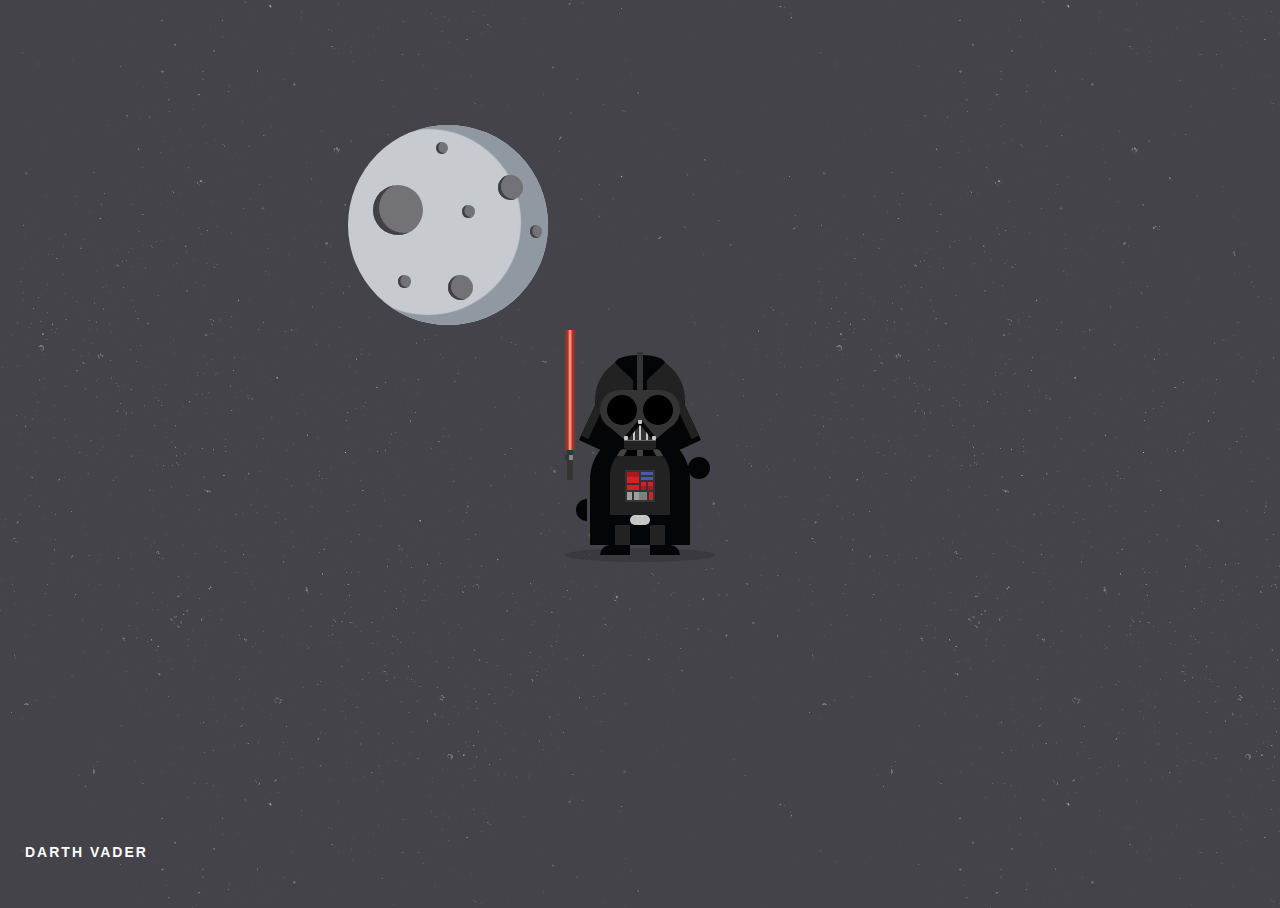
<file: index.html>
<!DOCTYPE html>
<html lang="en">
<head>
    <meta charset="UTF-8">
    <meta name="viewport" content="width=device-width, initial-scale=1.0">
    <meta http-equiv="X-UA-Compatible" content="ie=edge">
    <title>DARTH VADER</title>
    <link href="style.css" rel="stylesheet">
</head>
<body>
     <div class="moon">
        <ul>
            <li></li>
            <li></li>
            <li></li>
            <li></li>
            <li></li>
            <li></li>
            <li></li>
        </ul>
    </div>
    <div class="vader">
        <div class="shadow"></div>
        <div class="head"><div class="helmet"><span class="left"></span><span class="right"></span></div><div class="eyes"><span class="left"></span><span class="right"></span></div><span class="grill"><span class="left"></span><span class="center"></span><span class="right"></span></span><span class="mask"><span class="top"></span><span class="left"></span><span class="center"></span><span class="right"></span></span><span class="line"></span></div>
        <div class="torso"><span class="neck"><span class="left"></span><span class="center"></span><span class="right"></span><span class="bottom"></span></span><span class="belt"><span class="center"></span></span><div class="plate"><span class="red_top"></span><span class="red_center"></span><span class="red_bottom"></span><span class="blue"></span><span class="gray"></span></div></div>
        <div class="hand left"><span class="hand"></span></div>
        <div class="hand right animation-right"><span class="hand"></span></div>
        <div class="legs"><span class="left"></span><span class="right"></span></div>
        <div class="boots"><span class="left"></span><span class="right"></span></div>
        <div class="sword animation-left"><span class="handle"></span><span class="light"></span></div>
    </div>
        <p class="text">Darth Vader</p>
    <embed src="data/master.mp3" width="70" height="45" hidden="True" autostart="False" loop="True">
</body>
</html>
</file>
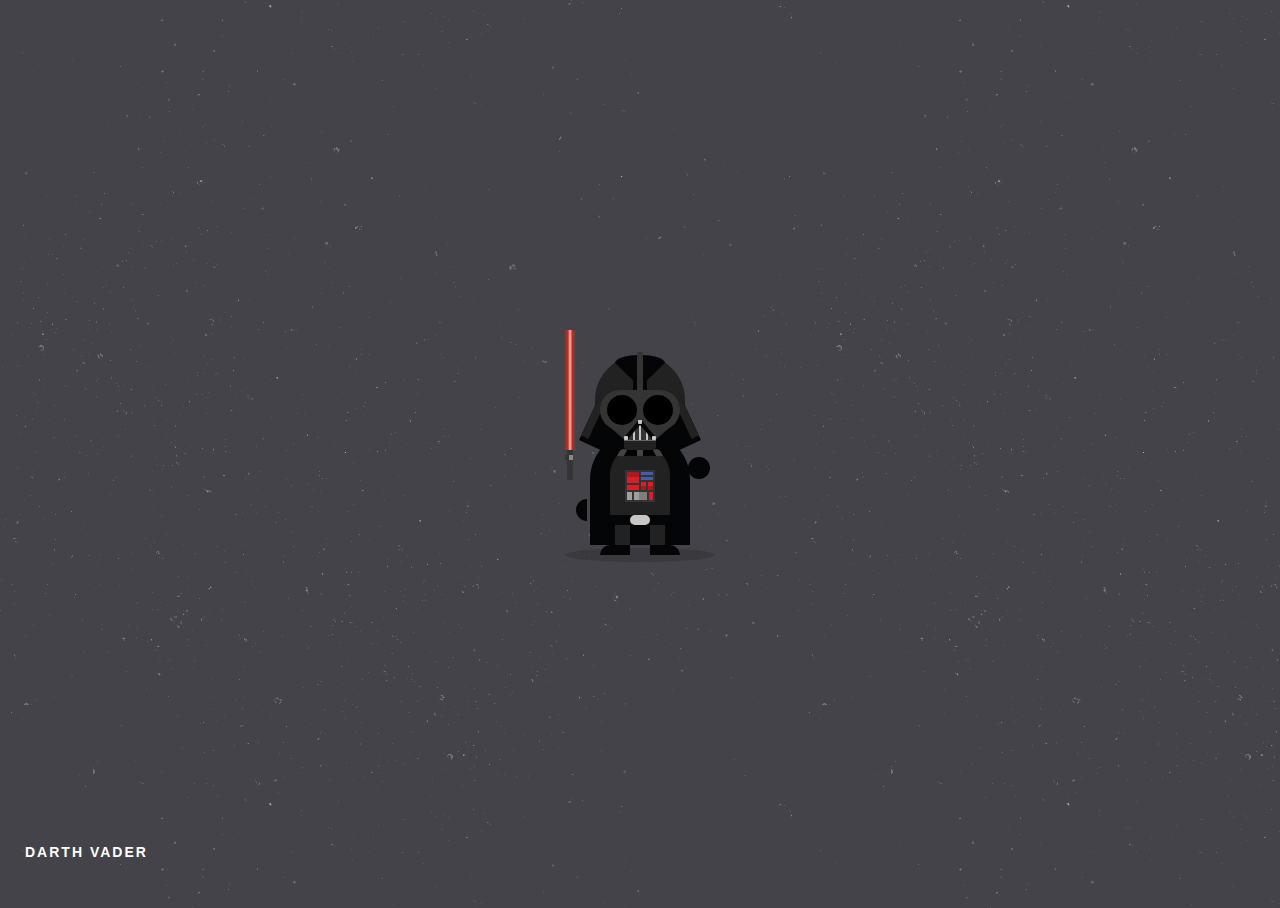
<file: DARTH VADER.html>
<!DOCTYPE html>
<html lang="en">
<head>
    <meta charset="UTF-8">
    <meta name="viewport" content="width=device-width, initial-scale=1.0">
    <meta http-equiv="X-UA-Compatible" content="ie=edge">
    <title>DARTH VADER</title>
    <link href="style.css" rel="stylesheet">
</head>
<body>
    <div class="vader">
        <div class="shadow"></div>
        <div class="head"><div class="helmet"><span class="left"></span><span class="right"></span></div><div class="eyes"><span class="left"></span><span class="right"></span></div><span class="grill"><span class="left"></span><span class="center"></span><span class="right"></span></span><span class="mask"><span class="top"></span><span class="left"></span><span class="center"></span><span class="right"></span></span><span class="line"></span></div>
        <div class="torso"><span class="neck"><span class="left"></span><span class="center"></span><span class="right"></span><span class="bottom"></span></span><span class="belt"><span class="center"></span></span><div class="plate"><span class="red_top"></span><span class="red_center"></span><span class="red_bottom"></span><span class="blue"></span><span class="gray"></span></div></div>
        <div class="hand left"><span class="hand"></span></div>
        <div class="hand right animation-right"><span class="hand"></span></div>
        <div class="legs"><span class="left"></span><span class="right"></span></div>
        <div class="boots"><span class="left"></span><span class="right"></span></div>
        <div class="sword animation-left"><span class="handle"></span><span class="light"></span></div>
        </div>
        <p class="text">Darth Vader</p>
</body>
</html>
</file>
<file: style.css>
body,html{height:100%;width:100%;overflow-x:hidden}
body {
    overflow: hidden;
    font-family: 'Oswald', sans-serif;
    text-align: center;
    background: url(data/stardust.png);
    height: 100%;
    width: 100%;
    display: flex;
    justify-content: center;
    align-items: center;
  }
::-moz-selection{background:#2D3363;color:#FAEECF}
::selection{background:#2D3363;color:#FAEECF}
.text{position:absolute;bottom:20px;left:25px;color:#ffffff;font-family:Arial,sans-serif;text-transform:uppercase;font-size:14px;line-height:28px;font-weight:bold;letter-spacing:2px;z-index:99}
a{color:#6172BA;text-decoration:none;cursor:pointer}
a:hover{text-decoration:underline}
.vader{position:absolute;top:50%;left:50%;display:inline-block;-webkit-transform:translate(-50%,-50%);transform:translate(-50%,-50%)}
.vader .head{position:relative;width:100px;height:100px;margin-bottom:-10px;z-index:1}
.vader .helmet{position:absolute;top:0;left:5px;width:90px;height:80px;background:#222222;border-radius:80px 80px 0 0}
.vader .helmet::before{content:'';display:inline-block;position:absolute;top:0;left:50%;width:50px;height:8px;margin-left:-25px;background:#040507;border-radius:25px 25px 0 0 / 8px 8px 0 0}
.vader .helmet::after{content:'';display:inline-block;position:absolute;top:8px;left:50%;margin-left:-25px;height:0;width:0;border-left:25px solid transparent;border-right:25px solid transparent;border-top:24px solid #040507}
.vader .helmet span{position:absolute;top:50%;width:35px;height:55px;background:#040507}
.vader .helmet .left{left:-6px;-webkit-transform:rotate(25deg);transform:rotate(25deg)}
.vader .helmet .right{right:-6px;-webkit-transform:rotate(-25deg);transform:rotate(-25deg)}
.vader .helmet span::before{content:'';position:absolute;top:-5px;width:8px;height:55px;background:#222222}
.vader .helmet .left::before{left:0}
.vader .helmet .right::before{right:0}
.vader .line{position:absolute;top:-3px;left:50%;width:6px;height:38px;margin-left:-3px;background:#343434}
.vader .line::before{content:'';display:inline-block;position:absolute;left:-4px;bottom:0;width:4px;height:12px;background:#040507}
.vader .line::after{content:'';display:inline-block;position:absolute;right:-4px;bottom:0;width:4px;height:12px;background:#040507}
.vader .mask{position:absolute;bottom:19px;left:50%}
.vader .mask span{position:absolute;top:0;width:4px;height:4px;border-radius:1px;background:#C6C6C6}
.vader .mask .top{left:50%;margin-top:-16px;margin-left:-2px}
.vader .mask .top::before{content:'';display:inline-block;position:absolute;left:-7px;top:-2px;width:4px;height:24px;background:#040507;border-radius:4px;-webkit-transform:rotate(40deg);transform:rotate(40deg)}
.vader .mask .top::after{content:'';display:inline-block;position:absolute;right:-7px;top:-2px;width:4px;height:24px;background:#040507;border-radius:4px;-webkit-transform:rotate(-40deg);transform:rotate(-40deg)}
.vader .mask .left{left:12px}
.vader .mask .center{left:50%;margin-top:-16px;margin-left:-2px}
.vader .mask .right{right:12px}
.vader .grill{position:absolute;bottom:20px;left:50%;width:20px;margin-left:-10px}
.vader .grill span{position:absolute;bottom:-5px;width:2px;margin-left:-1px;background:#C6C6C6}
.vader .grill .left{left:4px;height:10px}
.vader .grill .center{left:50%;height:17px}
.vader .grill .right{right:2px;height:10px}
.vader .eyes{position:absolute;top:35px;left:10px;width:80px;height:40px;border-radius:40px;background:#343434}
.vader .eyes::before{content:'';display:inline-block;position:absolute;top:33px;left:5px;height:0;width:0;border-left:35px solid transparent;border-right:35px solid transparent;border-top:30px solid #343434}
.vader .eyes span{position:absolute;top:5px;width:30px;height:30px;border-radius:30px;background:#010000;-webkit-transition:background .3s ease-in-out;transition:background .3s ease-in-out}
.vader .eyes .left{left:7px}
.vader .eyes .right{right:7px}
.vader .torso{position:relative;width:60px;height:80px;border-radius:50px 50px 0 0;margin:0 auto;background:#222222}
.vader .torso::before{content:'';display:inline-block;position:absolute;left:-20px;top:-15px;width:100px;height:115px;border-radius:50px 50px 0 0;margin:0 auto;background:#040507;z-index:-1}
.vader .belt{position:absolute;bottom:0;right:0;width:100%;height:10px;background:#040507}
.vader .belt span::before{content:'';position:absolute;top:0;left:50%;width:20px;height:10px;border-radius:10px;margin-left:-10px;background:#C6C6C6}
.vader .neck{position:absolute;left:6px;top:3px;width:48px;height:8px;background:#010000;z-index:5}
.vader .neck::before{content:'';position:absolute;top:-8px;left:8px;width:32px;height:10px;background:#222222;border-radius:0 0 4px 4px}
.vader .neck::after{content:'';position:absolute;top:-8px;left:8px;width:32px;height:1px;background:#666666}
.vader .neck span{position:absolute;top:0;width:6px;height:125%;margin-left:-3px;background:#434343}
.vader .neck .left{left:6px;-webkit-transform:rotate(30deg);transform:rotate(30deg);border-radius:5px 0 0 0}
.vader .neck .center{left:50%;top:2px}
.vader .neck .right{right:3px;-webkit-transform:rotate(-30deg);transform:rotate(-30deg);border-radius:0 5px 0 0}
.vader .neck .bottom{position:absolute;top:8px;left:4px;width:46px;height:5px;background:#222222}
.vader .plate{position:absolute;left:15px;top:25px;width:30px;height:32px;background:#343434}
.vader .plate .red_top{position:absolute;left:2px;top:2px;width:12px;height:18px;background:#d81f27}
.vader .plate .red_top::before{content:'';position:absolute;top:0;left:0;width:100%;height:5px;background:rgba(0,0,0,0.2)}
.vader .plate .red_top::after{content:'';position:absolute;bottom:5px;left:0;width:100%;height:2px;background:#343434}
.vader .plate .red_center{position:absolute;right:2px;top:12px;width:12px;height:8px;background:#d81f27}
.vader .plate .red_center::before{content:'';position:absolute;left:0;top:4px;width:100%;height:4px;background:rgba(0,0,0,0.2)}
.vader .plate .red_center::after{content:'';position:absolute;left:5px;top:0;width:2px;height:100%;background:#343434}
.vader .plate .red_bottom{position:absolute;right:2px;bottom:2px;width:4px;height:8px;background:#d81f27}
.vader .plate .blue{position:absolute;right:2px;top:2px;width:12px;height:8px;background:#455caa}
.vader .plate .blue::before{content:'';position:absolute;top:3px;left:0;width:100%;height:2px;background:#343434}
.vader .plate .gray{position:absolute;left:2px;bottom:2px;width:20px;height:8px;background:#9f9fa1}
.vader .plate .gray::before{content:'';position:absolute;left:5px;top:0;width:2px;height:100%;background:#343434}
.vader .plate .gray::after{content:'';position:absolute;right:0;top:0;width:8px;height:100%;background:rgba(0,0,0,0.2)}
.vader .legs{position:relative;width:50px;height:20px;margin:0 auto;background:#222222}
.vader .legs::before{content:'';position:absolute;bottom:0;left:50%;width:20px;height:100%;margin-left:-10px;background:#040507}
.vader .boots{position:absolute;bottom:0;left:50%}
.vader .boots span{content:'';display:inline-block;position:absolute;top:0;width:30px;height:10px;background:#040507}
.vader .boots .left{left:10px;border-radius:0 15px 0 0}
.vader .boots .right{right:10px;border-radius:15px 0 0 0}
.vader .hand{position:absolute;top:60%;z-index:2}
.vader .hand.left{left:-2px;top:82%}
.vader .hand.right{right:-20px}
.vader .hand .hand{position:absolute;top:0;width:11px;height:22px;margin-top:-12px;margin-left:-12px;background:#040507}
.vader .hand.left .hand{left:0;border-radius:22px 0 0 22px}
.vader .hand.right .hand{right:0;width:22px;border-radius:22px}
.vader .sword{position:absolute;top:50%;left:-20px;z-index:10}
.vader .sword .handle{position:absolute;top:0;left:0;width:6px;height:30px;margin-left:-3px;background:#343434}
.vader .sword .handle::before{content:'';position:absolute;left:0;top:5px;width:100%;height:5px;background:#888888}
.vader .sword .handle::after{content:'';position:absolute;right:4px;top:5px;width:4px;height:5px;background:#343434}
.vader .sword .light{position:absolute;bottom:0;left:0;width:20px;height:120px;margin-left:-10px;background:rgba(248,80,50,0);background:-moz-linear-gradient(left, rgba(248,80,50,0) 10%, rgba(247,67,37,0) 20%, rgba(246,41,12,0.67) 40%, rgba(255,176,166,1) 50%, rgba(246,41,12,0.67) 60%, rgba(236,51,30,0) 80%, rgba(231,56,39,0) 90%);background:-webkit-gradient(left top, right top, color-stop(10%, rgba(248,80,50,0)), color-stop(20%, rgba(247,67,37,0)), color-stop(40%, rgba(246,41,12,0.67)), color-stop(50%, rgba(255,176,166,1)), color-stop(60%, rgba(246,41,12,0.67)), color-stop(80%, rgba(236,51,30,0)), color-stop(90%, rgba(231,56,39,0)));background:-webkit-linear-gradient(left, rgba(248,80,50,0) 10%, rgba(247,67,37,0) 20%, rgba(246,41,12,0.67) 40%, rgba(255,176,166,1) 50%, rgba(246,41,12,0.67) 60%, rgba(236,51,30,0) 80%, rgba(231,56,39,0) 90%);background:-o-linear-gradient(left, rgba(248,80,50,0) 10%, rgba(247,67,37,0) 20%, rgba(246,41,12,0.67) 40%, rgba(255,176,166,1) 50%, rgba(246,41,12,0.67) 60%, rgba(236,51,30,0) 80%, rgba(231,56,39,0) 90%);background:-ms-linear-gradient(left, rgba(248,80,50,0) 10%, rgba(247,67,37,0) 20%, rgba(246,41,12,0.67) 40%, rgba(255,176,166,1) 50%, rgba(246,41,12,0.67) 60%, rgba(236,51,30,0) 80%, rgba(231,56,39,0) 90%);background:linear-gradient(to right, rgba(248,80,50,0) 10%, rgba(247,67,37,0) 20%, rgba(246,41,12,0.67) 40%, rgba(255,176,166,1) 50%, rgba(246,41,12,0.67) 60%, rgba(236,51,30,0) 80%, rgba(231,56,39,0) 90%);}
.vader .sword .light::before{content:'';position:absolute;bottom:0;left:50%;width:3px;height:120px;margin-left:-1px;background:rgba(248,80,50,1);z-index:-1}
.vader .shadow{position:absolute;bottom:-17px;left:-25px;display:block;width:150px;height:14px;background:rgba(0,0,0,0.15);border-radius:50%}
.animation-right{-webkit-animation:animationHandRight 1.5s linear infinite;animation:animationHandRight 1.5s linear infinite}
@-webkit-keyframes animationHandRight{0%{-webkit-transform:rotate(0deg);transform:rotate(0deg)}100%{-webkit-transform:rotate(360deg);transform:rotate(360deg)}}
@keyframes animationHandRight{0%{-webkit-transform:rotate(0deg);transform:rotate(0deg)}100%{-webkit-transform:rotate(360deg);transform:rotate(360deg)}}
.animation-left{-webkit-animation:animationHandLeft 3s ease-in-out infinite;animation:animationHandLeft 3s ease-in-out infinite}
@-webkit-keyframes animationHandLeft{0%, 100%{-webkit-transform:translateX(0) rotate(-25deg);transform:translateX(0) rotate(-25deg)}50%{-webkit-transform:translateX(150px) rotate(25deg);transform:translateX(150px) rotate(25deg)}}
@keyframes animationHandLeft{0%, 100%{-webkit-transform:translateX(0) rotate(-25deg);transform:translateX(0) rotate(-25deg)}50%{-webkit-transform:translateX(150px) rotate(25deg);transform:translateX(150px) rotate(25deg)}}
.vader:hover .eyes .left{background:#d81f27}
.vader:hover .eyes .right{background:#455caa}

.moon {position:absolute;left: 35%;top:25%;margin:-100px;width:200px;height:200px;background: #c7cbd0;border-radius:50%;box-shadow:inset -20px -3px 1px 7px #9098a1;transition: transform 0.2s ease-in-out;}  
  .moon:hover {transform: scale(1.2);}
  li{position:absolute;list-style:none;background: #737277;border-radius:50%;}
  li:nth-child(1){left:25px;top:60px;width:50px;height:50px;box-shadow:inset 6px -2px 0 0px #414043;}
  li:nth-child(2){left:150px;top:50px;width:25px;height:25px;box-shadow:inset 3px -1px 0 0px #414043;} 
  li:nth-child(3){left:100px;top:150px;width: 25px;height:25px;box-shadow: inset 3px -1px 0 0px #414043;}
  li:nth-child(4){left:50px;top: 150px;width: 12.5px;height: 12.5px;box-shadow: inset 2.4px -0.8px 0 0px #414043;}
  li:nth-child(5){left:87.5px;top:16.66666667px;width: 12.5px;height:12.5px;box-shadow:inset 2.4px -0.8px 0 0px #414043;}
  li:nth-child(6){left:114.28571429px;top:80px;width:12.5px;height:12.5px;box-shadow:inset 2.4px -0.8px 0 0px #414043;}
  li:nth-child(7){left:181.81818182px;top: 100px;width:12.5px;height: 12.5px;box-shadow:inset 2.4px -0.8px 0 0px #414043;}
</file>
